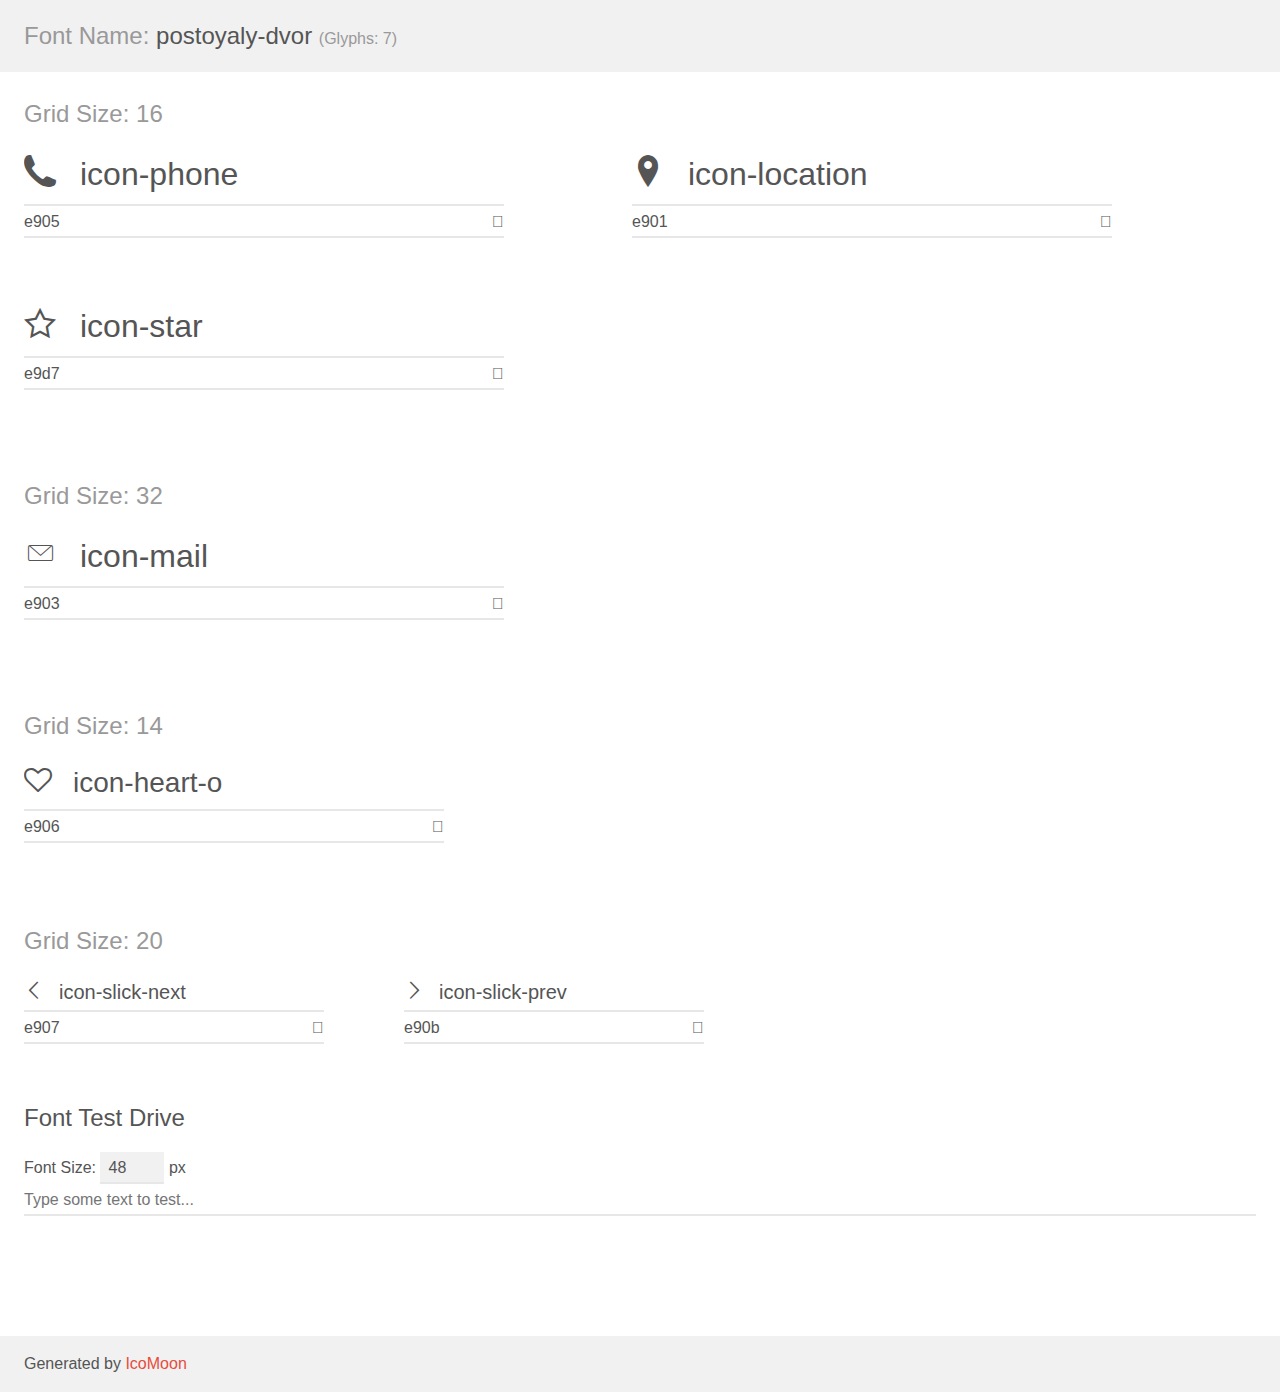
<file: fonts/demo.html>
<!doctype html>
<html>
<head>
    <meta charset="utf-8">
    <title>IcoMoon Demo</title>
    <meta name="description" content="An Icon Font Generated By IcoMoon.io">
    <meta name="viewport" content="width=device-width, initial-scale=1">
    <link rel="stylesheet" href="demo-files/demo.css">
    <link rel="stylesheet" href="style.css">
    <!--[if lt IE 8]><!-->
    <link rel="stylesheet" href="ie7/ie7.css">
    <!--<![endif]-->
</head>
<body>
    <div class="bgc1 clearfix">
        <h1 class="mhmm mvm"><span class="fgc1">Font Name:</span> postoyaly-dvor <small class="fgc1">(Glyphs:&nbsp;7)</small></h1>
    </div>
    <div class="clearfix mhl ptl">
        <h1 class="mvm mtn fgc1">Grid Size: 16</h1>
        <div class="glyph fs1">
            <div class="clearfix bshadow0 pbs">
                <span class="icon-phone">
                
                </span>
                <span class="mls"> icon-phone</span>
            </div>
            <fieldset class="fs0 size1of1 clearfix hidden-false">
                <input type="text" readonly value="e905" class="unit size1of2" />
                <input type="text" maxlength="1" readonly value="&#xe905;" class="unitRight size1of2 talign-right" />
            </fieldset>
            <div class="fs0 bshadow0 clearfix hidden-true">
                <span class="unit pvs fgc1">liga: </span>
                <input type="text" readonly value="" class="liga unitRight" />
            </div>
        </div>
        <div class="glyph fs1">
            <div class="clearfix bshadow0 pbs">
                <span class="icon-location">
                
                </span>
                <span class="mls"> icon-location</span>
            </div>
            <fieldset class="fs0 size1of1 clearfix hidden-false">
                <input type="text" readonly value="e901" class="unit size1of2" />
                <input type="text" maxlength="1" readonly value="&#xe901;" class="unitRight size1of2 talign-right" />
            </fieldset>
            <div class="fs0 bshadow0 clearfix hidden-true">
                <span class="unit pvs fgc1">liga: </span>
                <input type="text" readonly value="" class="liga unitRight" />
            </div>
        </div>
        <div class="glyph fs1">
            <div class="clearfix bshadow0 pbs">
                <span class="icon-star">
                
                </span>
                <span class="mls"> icon-star</span>
            </div>
            <fieldset class="fs0 size1of1 clearfix hidden-false">
                <input type="text" readonly value="e9d7" class="unit size1of2" />
                <input type="text" maxlength="1" readonly value="&#xe9d7;" class="unitRight size1of2 talign-right" />
            </fieldset>
            <div class="fs0 bshadow0 clearfix hidden-true">
                <span class="unit pvs fgc1">liga: </span>
                <input type="text" readonly value="star-empty, rate" class="liga unitRight" />
            </div>
        </div>
    </div>
    <div class="clearfix mhl ptl">
        <h1 class="mvm mtn fgc1">Grid Size: 32</h1>
        <div class="glyph fs2">
            <div class="clearfix bshadow0 pbs">
                <span class="icon-mail">
                
                </span>
                <span class="mls"> icon-mail</span>
            </div>
            <fieldset class="fs0 size1of1 clearfix hidden-false">
                <input type="text" readonly value="e903" class="unit size1of2" />
                <input type="text" maxlength="1" readonly value="&#xe903;" class="unitRight size1of2 talign-right" />
            </fieldset>
            <div class="fs0 bshadow0 clearfix hidden-true">
                <span class="unit pvs fgc1">liga: </span>
                <input type="text" readonly value="" class="liga unitRight" />
            </div>
        </div>
    </div>
    <div class="clearfix mhl ptl">
        <h1 class="mvm mtn fgc1">Grid Size: 14</h1>
        <div class="glyph fs3">
            <div class="clearfix bshadow0 pbs">
                <span class="icon-heart-o">
                
                </span>
                <span class="mls"> icon-heart-o</span>
            </div>
            <fieldset class="fs0 size1of1 clearfix hidden-false">
                <input type="text" readonly value="e906" class="unit size1of2" />
                <input type="text" maxlength="1" readonly value="&#xe906;" class="unitRight size1of2 talign-right" />
            </fieldset>
            <div class="fs0 bshadow0 clearfix hidden-true">
                <span class="unit pvs fgc1">liga: </span>
                <input type="text" readonly value="" class="liga unitRight" />
            </div>
        </div>
    </div>
    <div class="clearfix mhl ptl">
        <h1 class="mvm mtn fgc1">Grid Size: 20</h1>
        <div class="glyph fs4">
            <div class="clearfix bshadow0 pbs">
                <span class="icon-slick-next">
                
                </span>
                <span class="mls"> icon-slick-next</span>
            </div>
            <fieldset class="fs0 size1of1 clearfix hidden-false">
                <input type="text" readonly value="e907" class="unit size1of2" />
                <input type="text" maxlength="1" readonly value="&#xe907;" class="unitRight size1of2 talign-right" />
            </fieldset>
            <div class="fs0 bshadow0 clearfix hidden-true">
                <span class="unit pvs fgc1">liga: </span>
                <input type="text" readonly value="" class="liga unitRight" />
            </div>
        </div>
        <div class="glyph fs4">
            <div class="clearfix bshadow0 pbs">
                <span class="icon-slick-prev">
                
                </span>
                <span class="mls"> icon-slick-prev</span>
            </div>
            <fieldset class="fs0 size1of1 clearfix hidden-false">
                <input type="text" readonly value="e90b" class="unit size1of2" />
                <input type="text" maxlength="1" readonly value="&#xe90b;" class="unitRight size1of2 talign-right" />
            </fieldset>
            <div class="fs0 bshadow0 clearfix hidden-true">
                <span class="unit pvs fgc1">liga: </span>
                <input type="text" readonly value="" class="liga unitRight" />
            </div>
        </div>
    </div>

    <!--[if gt IE 8]><!-->
    <div class="mhl clearfix mbl">
        <h1>Font Test Drive</h1>
        <label>
            Font Size: <input id="fontSize" type="number" class="textbox0 mbm"
            min="8" value="48" />
            px
        </label>
        <input id="testText" type="text" class="phl size1of1 mvl"
        placeholder="Type some text to test..." value=""/>
        <div id="testDrive" class="icon-">&nbsp;
        </div>
    </div>
    <!--<![endif]-->
    <div class="bgc1 clearfix">
        <p class="mhl">Generated by <a href="https://icomoon.io/app">IcoMoon</a></p>
    </div>

    <script src="demo-files/demo.js"></script>
</body>
</html>
</file>
<file: fonts/demo-files/demo.css>
body {
  padding: 0;
  margin: 0;
  font-family: sans-serif;
  font-size: 1em;
  line-height: 1.5;
  color: #555;
  background: #fff;
}
h1 {
  font-size: 1.5em;
  font-weight: normal;
}
small {
  font-size: .66666667em;
}
a {
  color: #e74c3c;
  text-decoration: none;
}
a:hover, a:focus {
  box-shadow: 0 1px #e74c3c;
}
.bshadow0, input {
  box-shadow: inset 0 -2px #e7e7e7;
}
input:hover {
  box-shadow: inset 0 -2px #ccc;
}
input, fieldset {
  font-family: sans-serif;
  font-size: 1em;
  margin: 0;
  padding: 0;
  border: 0;
}
input {
  color: inherit;
  line-height: 1.5;
  height: 1.5em;
  padding: .25em 0;
}
input:focus {
  outline: none;
  box-shadow: inset 0 -2px #449fdb;
}
.glyph {
  font-size: 16px;
  width: 15em;
  padding-bottom: 1em;
  margin-right: 4em;
  margin-bottom: 1em;
  float: left;
  overflow: hidden;
}
.liga {
  width: 80%;
  width: calc(100% - 2.5em);
}
.talign-right {
  text-align: right;
}
.talign-center {
  text-align: center;
}
.bgc1 {
  background: #f1f1f1;
}
.fgc1 {
  color: #999;
}
.fgc0 {
  color: #000;
}
p {
  margin-top: 1em;
  margin-bottom: 1em;
}
.mvm {
  margin-top: .75em;
  margin-bottom: .75em;
}
.mtn {
  margin-top: 0;
}
.mtl, .mal {
  margin-top: 1.5em;
}
.mbl, .mal {
  margin-bottom: 1.5em;
}
.mal, .mhl {
  margin-left: 1.5em;
  margin-right: 1.5em;
}
.mhmm {
  margin-left: 1em;
  margin-right: 1em;
}
.mls {
  margin-left: .25em;
}
.ptl {
  padding-top: 1.5em;
}
.pbs, .pvs {
  padding-bottom: .25em;
}
.pvs, .pts {
  padding-top: .25em;
}
.unit {
  float: left;
}
.unitRight {
  float: right;
}
.size1of2 {
  width: 50%;
}
.size1of1 {
  width: 100%;
}
.clearfix:before, .clearfix:after {
  content: " ";
  display: table;
}
.clearfix:after {
  clear: both;
}
.hidden-true {
  display: none;
}
.textbox0 {
  width: 3em;
  background: #f1f1f1;
  padding: .25em .5em;
  line-height: 1.5;
  height: 1.5em;
}
#testDrive {
  display: block;
  padding-top: 24px;
  line-height: 1.5;
}
.fs0 {
  font-size: 16px;
}
.fs1 {
  font-size: 32px;
}
.fs2 {
  font-size: 32px;
}
.fs3 {
  font-size: 28px;
}
.fs4 {
  font-size: 20px;
}
</file>
<file: fonts/style.css>
@font-face {
  font-family: 'postoyaly-dvor';
  src:  url('fonts/postoyaly-dvor.eot?96ikla');
  src:  url('fonts/postoyaly-dvor.eot?96ikla#iefix') format('embedded-opentype'),
    url('fonts/postoyaly-dvor.ttf?96ikla') format('truetype'),
    url('fonts/postoyaly-dvor.woff?96ikla') format('woff'),
    url('fonts/postoyaly-dvor.svg?96ikla#postoyaly-dvor') format('svg');
  font-weight: normal;
  font-style: normal;
}

[class^="icon-"], [class*=" icon-"] {
  /* use !important to prevent issues with browser extensions that change fonts */
  font-family: 'postoyaly-dvor' !important;
  speak: none;
  font-style: normal;
  font-weight: normal;
  font-variant: normal;
  text-transform: none;
  line-height: 1;

  /* Better Font Rendering =========== */
  -webkit-font-smoothing: antialiased;
  -moz-osx-font-smoothing: grayscale;
}

.icon-phone:before {
  content: "\e905";
}
.icon-location:before {
  content: "\e901";
}
.icon-star:before {
  content: "\e9d7";
}
.icon-mail:before {
  content: "\e903";
}
.icon-heart-o:before {
  content: "\e906";
}
.icon-slick-next:before {
  content: "\e907";
}
.icon-slick-prev:before {
  content: "\e90b";
}
</file>
<file: fonts/ie7/ie7.css>
.icon-phone {
  *zoom: expression(this.runtimeStyle['zoom'] = '1', this.innerHTML = '&#xe905;');
}
.icon-location {
  *zoom: expression(this.runtimeStyle['zoom'] = '1', this.innerHTML = '&#xe901;');
}
.icon-star {
  *zoom: expression(this.runtimeStyle['zoom'] = '1', this.innerHTML = '&#xe9d7;');
}
.icon-mail {
  *zoom: expression(this.runtimeStyle['zoom'] = '1', this.innerHTML = '&#xe903;');
}
.icon-heart-o {
  *zoom: expression(this.runtimeStyle['zoom'] = '1', this.innerHTML = '&#xe906;');
}
.icon-slick-next {
  *zoom: expression(this.runtimeStyle['zoom'] = '1', this.innerHTML = '&#xe907;');
}
.icon-slick-prev {
  *zoom: expression(this.runtimeStyle['zoom'] = '1', this.innerHTML = '&#xe90b;');
}
</file>
